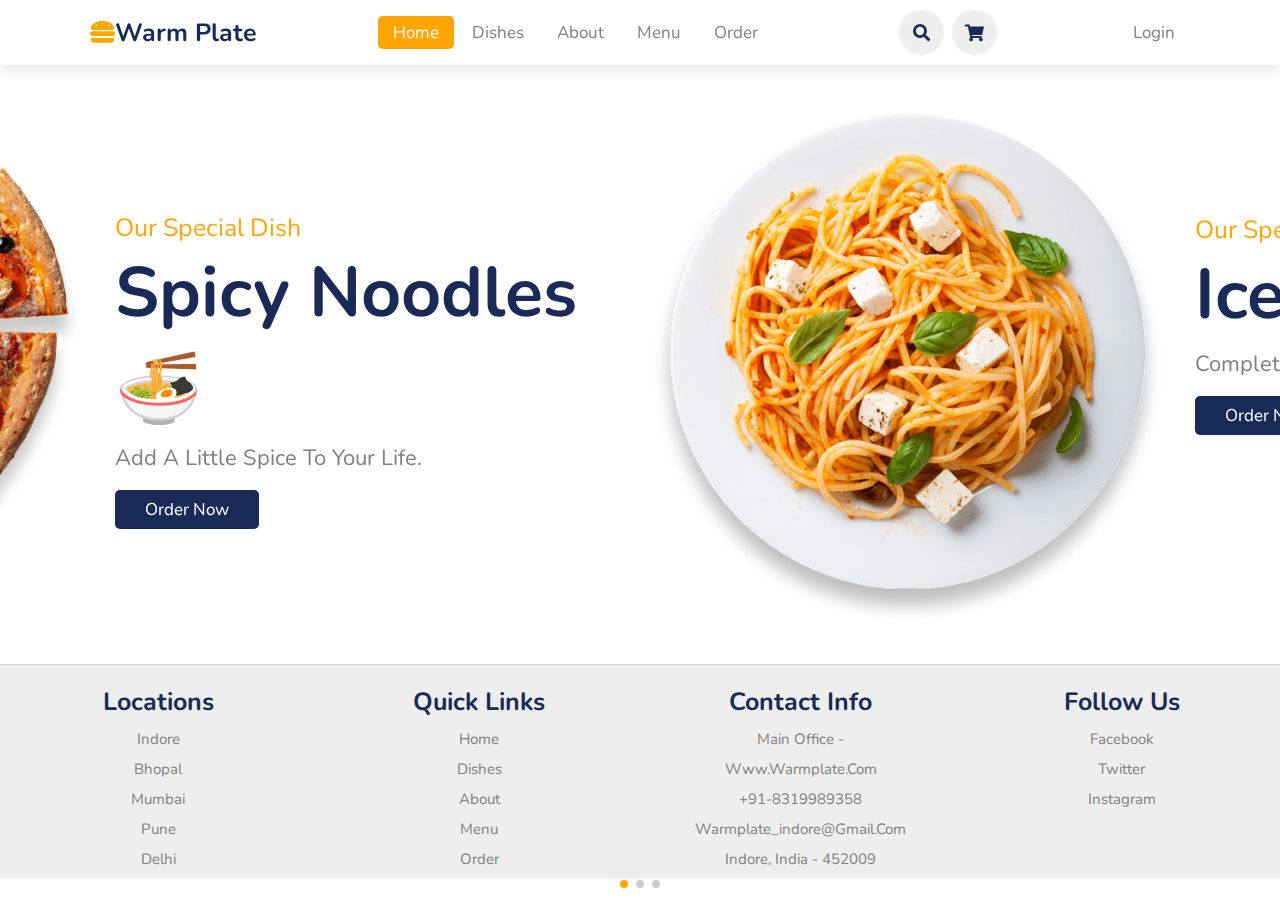
<file: index.html>
<!DOCTYPE html>
<html lang="en">
<head>
    <meta charset="UTF-8">
    <meta http-equiv="X-UA-Compatible" content="IE=edge">
    <meta name="viewport" content="width=device-width, initial-scale=1.0">
    <title>Warm Plate</title>

    <link rel="stylesheet" href="https://unpkg.com/swiper/swiper-bundle.min.css" />
    <link rel="stylesheet" href="https://cdnjs.cloudflare.com/ajax/libs/font-awesome/5.15.3/css/all.min.css">
    <link rel="stylesheet" href="Css/style.css">

</head>
<body>

<header>

    <a href="index.html" class="logo"><i class="fas fa-hamburger"></i>Warm Plate</a>

    <nav class="navbar">
        <a class="active" href="index.html">home</a>
        <a href="dishesh.html">dishes</a>
        <a href="about.html">about</a>
        <a href="menu.html">menu</a>
        <a href="order.html">order</a>
    </nav>

    <div class="icons">
        <i class="fas fa-bars" id="menu-bars"></i> 
        <i class="fas fa-search" id="search-icon" onclick="search()"></i>
        <a href="order.html" class="fas fa-shopping-cart"></a>
    </div>
    <nav class="navbar">
        <a href="login.html">Login</a>
    </nav>
    

</header>

<form id="search-form">
    <input type="search" placeholder="search here..." name="" id="search-box">
    <!-- <label for="search-box" class="fas fa-search"></label> -->
    <a href="menu.html" class="btn">Search</a>
    <i class="fas fa-times" id="close"></i>
</form>


<section class="home" id="home">

    <div class="swiper-container home-slider">

        <div class="swiper-wrapper wrapper">

            <div class="swiper-slide slide">
                <div class="content">
                    <span>our special dish</span>
                    <h3>spicy noodles 🍜</h3>
                    <p>Add a little spice to your life.</p>
                    <a href="menu.html" class="btn">order now</a>
                </div>
                <div class="image">
                    <img src="images/home-img-1.png" alt="">
                </div>
            </div>

            <div class="swiper-slide slide">
                <div class="content">
                    <span>our special dish</span>
                    <h3> Ice cream 🧁</h3>
                    <p>Complete your meal with a royal sweet treat</p>
                    <a href="menu.html" class="btn">order now</a>
                </div>
                <div class="image">
                    <img src="images/home-img-2.PNG" alt="">
                </div>
            </div>

            <div class="swiper-slide slide">
                <div class="content">
                    <span>our special dish</span>
                    <h3>hot pizza 🍕</h3>
                    <p>Here to make you happy </p>
                    <a href="menu.html" class="btn">order now</a>
                </div>
                <div class="image">
                    <img src="images/home-img-3.png" alt="">
                </div>
            </div>

        </div>

        <div class="swiper-pagination"></div>

    </div>

</section>

<section class="footer">

    <div class="box-container">

        <div class="box">
            <h3>locations</h3>
            <a href="#">Indore</a>
            <a href="#">Bhopal</a>
            <a href="#">Mumbai</a>
            <a href="#">Pune</a>
            <a href="#">Delhi</a>
        </div>

        <div class="box">
            <h3>quick links</h3>
            <a href="index.html">home</a>
            <a href="dishesh.html">dishes</a>
            <a href="about.html">about</a>
            <a href="menu.html">menu</a>
            <a href="order.html">order</a>
        </div>

        <div class="box">
            <h3>contact info</h3>
            <a href="#">Main Office -</a>
            <a href="#">www.warmplate.com</a>
            <a href="#">+91-8319989358</a>
            <a href="#">warmplate_indore@gmail.com</a>
            <a href="#">Indore, india - 452009</a>
        </div>

        <div class="box">
            <h3>follow us</h3>
            <a href="#">facebook</a>
            <a href="#">twitter</a>
            <a href="#">instagram</a>
        </div>

    </div>

</section>

<script src="https://unpkg.com/swiper/swiper-bundle.min.js"></script>
<script src="JavaScript/script.js"></script>

</body>
</html>
</file>
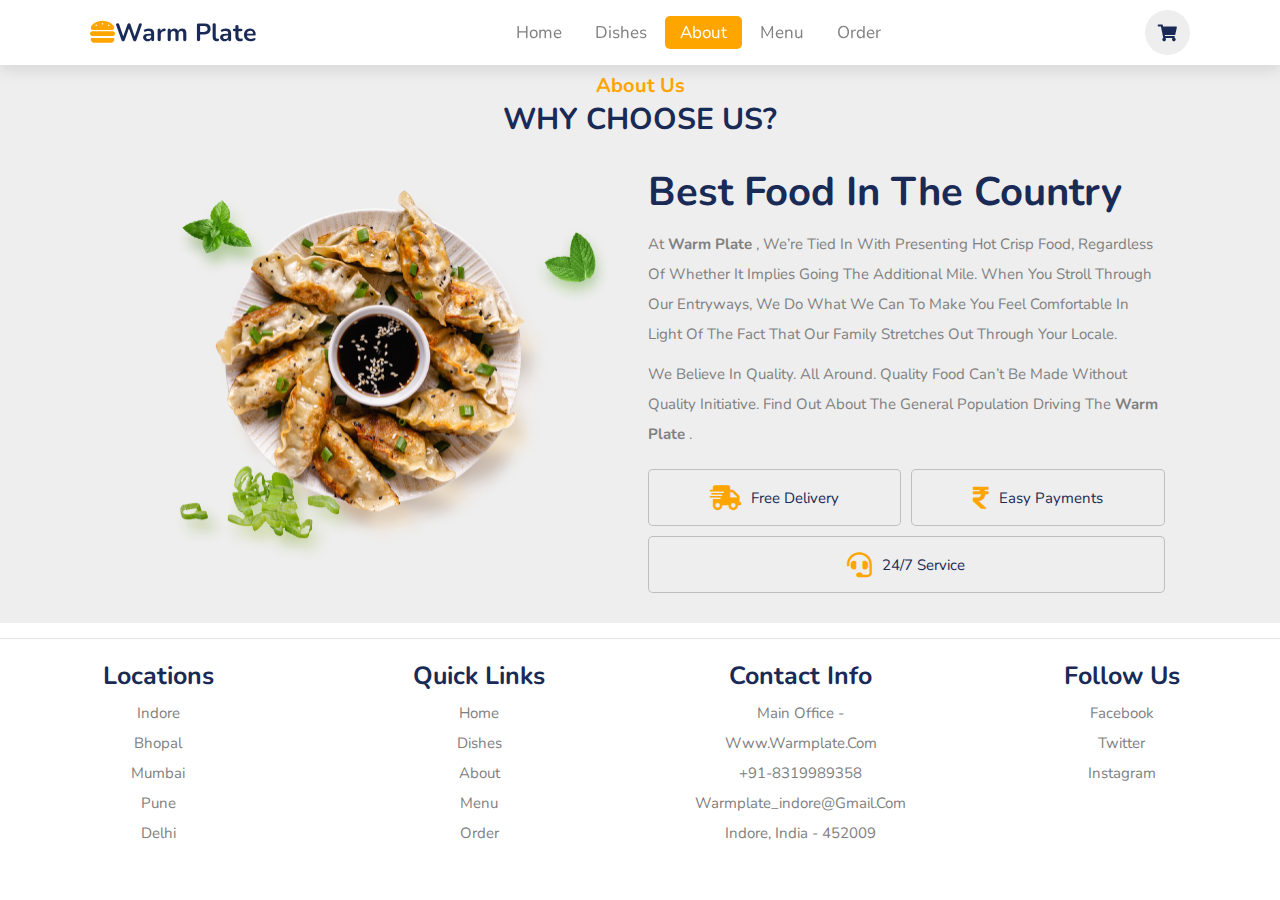
<file: about.html>
<!DOCTYPE html>
<html lang="en">
<head>
    <meta charset="UTF-8">
    <meta http-equiv="X-UA-Compatible" content="IE=edge">
    <meta name="viewport" content="width=device-width, initial-scale=1.0">
    <title>Warm Plate-About</title>

    <link rel="stylesheet" href="https://unpkg.com/swiper/swiper-bundle.min.css" />
    <link rel="stylesheet" href="https://cdnjs.cloudflare.com/ajax/libs/font-awesome/5.15.3/css/all.min.css">
    <link rel="stylesheet" href="Css/style.css">

</head>
<body>
    <header>

        <a href="index.html" class="logo"><i class="fas fa-hamburger"></i>Warm Plate</a>
    
        <nav class="navbar">
            <a href="index.html">home</a>
            <a href="dishesh.html">dishes</a>
            <a class="active" href="about.html">about</a>
            <a href="menu.html">menu</a>
            <a href="order.html">order</a>
        </nav>
    
        <div class="icons">
            <a href="order.html" class="fas fa-shopping-cart"></a>
        </div>
    
    </header>

    <section class="about" id="about">
        <br><br><br>
        <h3 class="sub-heading"> about us </h3>
        <h1 class="heading"> why choose us? </h1>
    
        <div class="row">
    
            <div class="image">
                <img src="images/about-img.png" alt="">
            </div>
    
            <div class="content">
                <h3>best food in the country</h3>
                <p>At <b>Warm Plate</b> , we’re tied in with presenting hot crisp food, regardless of whether it implies going the additional mile. When you stroll through our entryways, we do what we can to make you feel comfortable in light of the fact that our family stretches out through your locale.</p>
                <p>We Believe in Quality. All around. Quality food can’t be made without quality initiative. Find out about the general population driving The <b>Warm Plate</b> .</p>
                <div class="icons-container">
                    <div class="icons">
                        <i class="fas fa-shipping-fast"></i>
                        <span>free delivery</span>
                    </div>
                    <div class="icons">
                        <i class="fas fa-rupee-sign"></i>
                        <span>easy payments</span>
                    </div>
                    <div class="icons">
                        <i class="fas fa-headset"></i>
                        <span>24/7 service</span>
                    </div>
                </div>
            </div>
    
        </div>
    
    </section>

    <section class="footer">

        <div class="box-container">
    
            <div class="box">
                <h3>locations</h3>
                <a href="#">Indore</a>
                <a href="#">Bhopal</a>
                <a href="#">Mumbai</a>
                <a href="#">Pune</a>
                <a href="#">Delhi</a>
            </div>
    
            <div class="box">
                <h3>quick links</h3>
                <a href="index.html">home</a>
                <a href="dishesh.html">dishes</a>
                <a href="about.html">about</a>
                <a href="menu.html">menu</a>
                <a href="order.html">order</a>
            </div>
    
            <div class="box">
                <h3>contact info</h3>
                <a href="#">Main Office -</a>
                <a href="#">www.warmplate.com</a>
                <a href="#">+91-8319989358</a>
                <a href="#">warmplate_indore@gmail.com</a>
                <a href="#">Indore, india - 452009</a>
            </div>
    
            <div class="box">
                <h3>follow us</h3>
                <a href="#">facebook</a>
                <a href="#">twitter</a>
                <a href="#">instagram</a>
            </div>
    
        </div>
    
    </section>
    <script src="https://unpkg.com/swiper/swiper-bundle.min.js"></script>
    <script src="JavaScript/script.js"></script>
</body>
</html>
</file>
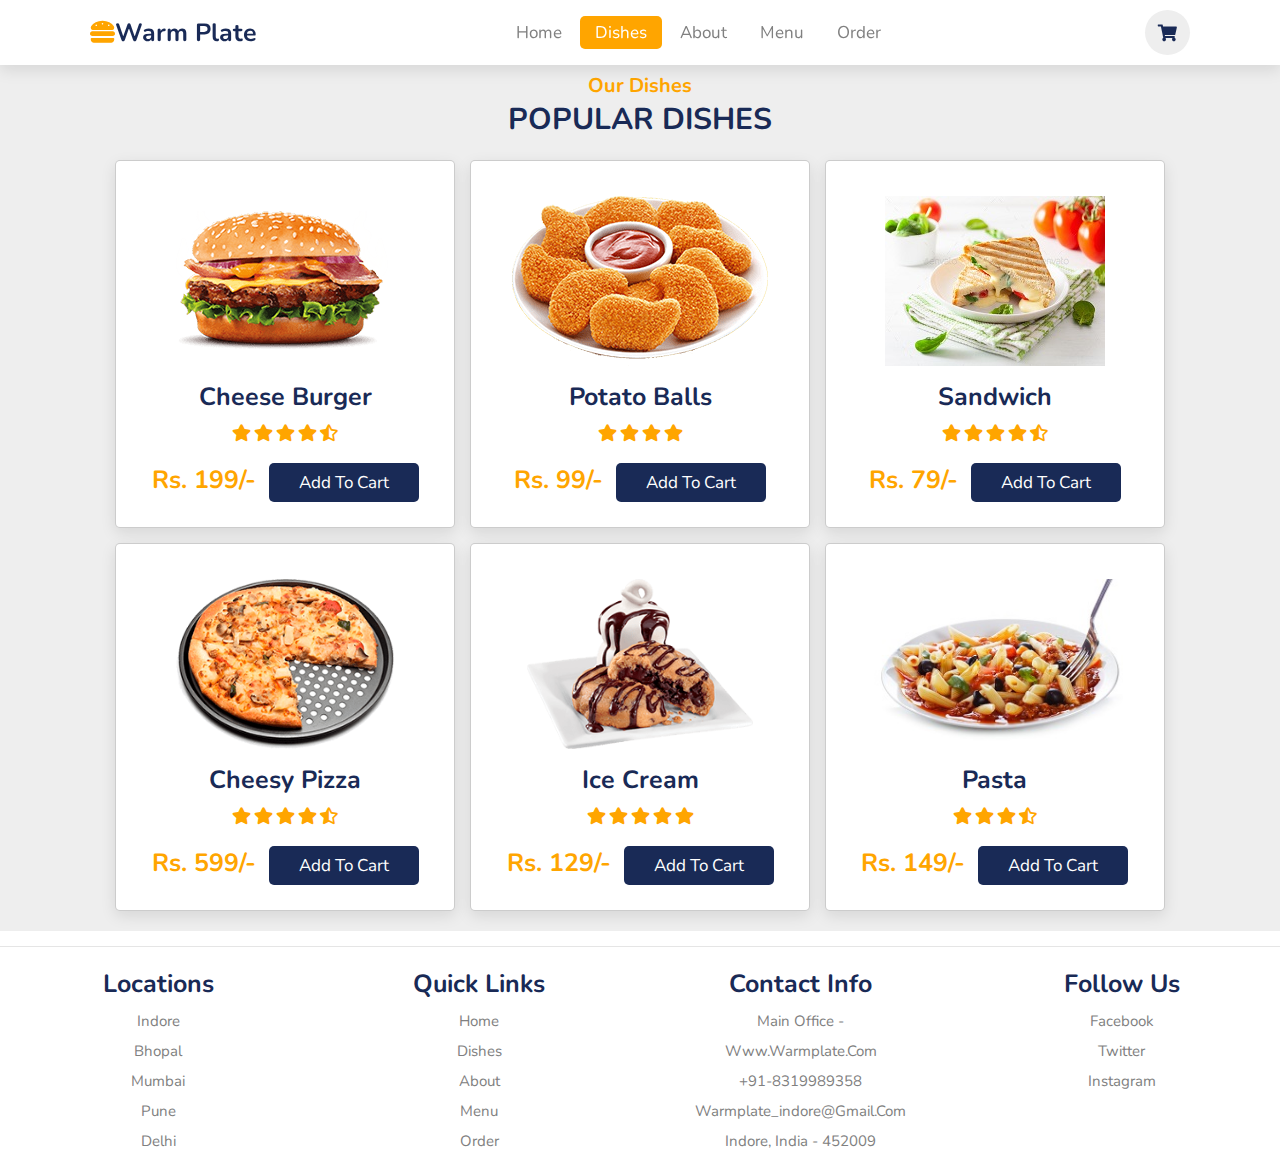
<file: dishesh.html>
<!DOCTYPE html>
<html lang="en">
<head>
    <meta charset="UTF-8">
    <meta http-equiv="X-UA-Compatible" content="IE=edge">
    <meta name="viewport" content="width=device-width, initial-scale=1.0">
    <title>Warm Plate-Dishes</title>

    <link rel="stylesheet" href="https://unpkg.com/swiper/swiper-bundle.min.css" />
    <link rel="stylesheet" href="https://cdnjs.cloudflare.com/ajax/libs/font-awesome/5.15.3/css/all.min.css">
    <link rel="stylesheet" href="Css/style.css">

</head>
<body>
    <header>

        <a href="index.html" class="logo"><i class="fas fa-hamburger"></i>Warm Plate</a>
    
        <nav class="navbar">
            <a href="index.html">home</a>
            <a class="active" href="dishesh.html">dishes</a>
            <a href="about.html">about</a>
            <a href="menu.html">menu</a>
            <a href="order.html">order</a>
        </nav>
    
        <div class="icons">
            <a href="order.html" class="fas fa-shopping-cart"></a>
        </div>
    
    </header>

    <section class="dishes" id="dishes">
        <br><br><br>
        <h3 class="sub-heading"> our dishes </h3>
        <h1 class="heading"> popular dishes </h1>
    
        <div class="box-container">
    
            <div class="box">
                <img src="images/dish-1.png" alt="">
                <h3>Cheese Burger</h3>
                <div class="stars">
                    <i class="fas fa-star"></i>
                    <i class="fas fa-star"></i>
                    <i class="fas fa-star"></i>
                    <i class="fas fa-star"></i>
                    <i class="fas fa-star-half-alt"></i>
                </div>
                <span>Rs. 199/-</span>
                <a href="order.html" class="btn">add to cart</a>
            </div>
    
            <div class="box">
                <img src="images/dish-2.png" alt="">
                <h3>Potato Balls</h3>
                <div class="stars">
                    <i class="fas fa-star"></i>
                    <i class="fas fa-star"></i>
                    <i class="fas fa-star"></i>
                    <i class="fas fa-star"></i>
                </div>
                <span>Rs. 99/-</span>
                <a href="order.html" class="btn">add to cart</a>
            </div>
    
            <div class="box">
                <img src="images/dish-3.jpg" alt="">
                <h3>Sandwich</h3>
                <div class="stars">
                    <i class="fas fa-star"></i>
                    <i class="fas fa-star"></i>
                    <i class="fas fa-star"></i>
                    <i class="fas fa-star"></i>
                    <i class="fas fa-star-half-alt"></i>
                </div>
                <span>Rs. 79/-</span>
                <a href="order.html" class="btn">add to cart</a>
            </div>
    
            <div class="box">
                <img src="images/dish-4.png" alt="">
                <h3>Cheesy Pizza</h3>
                <div class="stars">
                    <i class="fas fa-star"></i>
                    <i class="fas fa-star"></i>
                    <i class="fas fa-star"></i>
                    <i class="fas fa-star"></i>
                    <i class="fas fa-star-half-alt"></i>
                </div>
                <span>Rs. 599/-</span>
                <a href="order.html" class="btn">add to cart</a>
            </div>
    
            <div class="box">
                <img src="images/dish-5.png" alt="">
                <h3>Ice cream</h3>
                <div class="stars">
                    <i class="fas fa-star"></i>
                    <i class="fas fa-star"></i>
                    <i class="fas fa-star"></i>
                    <i class="fas fa-star"></i>
                    <i class="fas fa-star"></i>
                </div>
                <span>Rs. 129/-</span>
                <a href="order.html" class="btn">add to cart</a>
            </div>
    
            <div class="box">
                <img src="images/dish-6.jpg" alt="">
                <h3>Pasta</h3>
                <div class="stars">
                    <i class="fas fa-star"></i>
                    <i class="fas fa-star"></i>
                    <i class="fas fa-star"></i>
                    <i class="fas fa-star-half-alt"></i>
                </div>
                <span>Rs. 149/-</span>
                <a href="order.html" class="btn">add to cart</a>
            </div>
    
        </div>
    
    </section>

    <section class="footer">

        <div class="box-container">
    
            <div class="box">
                <h3>locations</h3>
                <a href="#">Indore</a>
                <a href="#">Bhopal</a>
                <a href="#">Mumbai</a>
                <a href="#">Pune</a>
                <a href="#">Delhi</a>
            </div>
    
            <div class="box">
                <h3>quick links</h3>
                <a href="index.html">home</a>
                <a href="dishesh.html">dishes</a>
                <a href="about.html">about</a>
                <a href="menu.html">menu</a>
                <a href="order.html">order</a>
            </div>
    
            <div class="box">
                <h3>contact info</h3>
                <a href="#">Main Office -</a>
                <a href="#">www.warmplate.com</a>
                <a href="#">+91-8319989358</a>
                <a href="#">warmplate_indore@gmail.com</a>
                <a href="#">Indore, india - 452009</a>
            </div>
    
            <div class="box">
                <h3>follow us</h3>
                <a href="#">facebook</a>
                <a href="#">twitter</a>
                <a href="#">instagram</a>
            </div>
    
        </div>
    
    </section>

    <script src="https://unpkg.com/swiper/swiper-bundle.min.js"></script>
    <script src="JavaScript/script.js"></script>

</body>
</html>
</file>
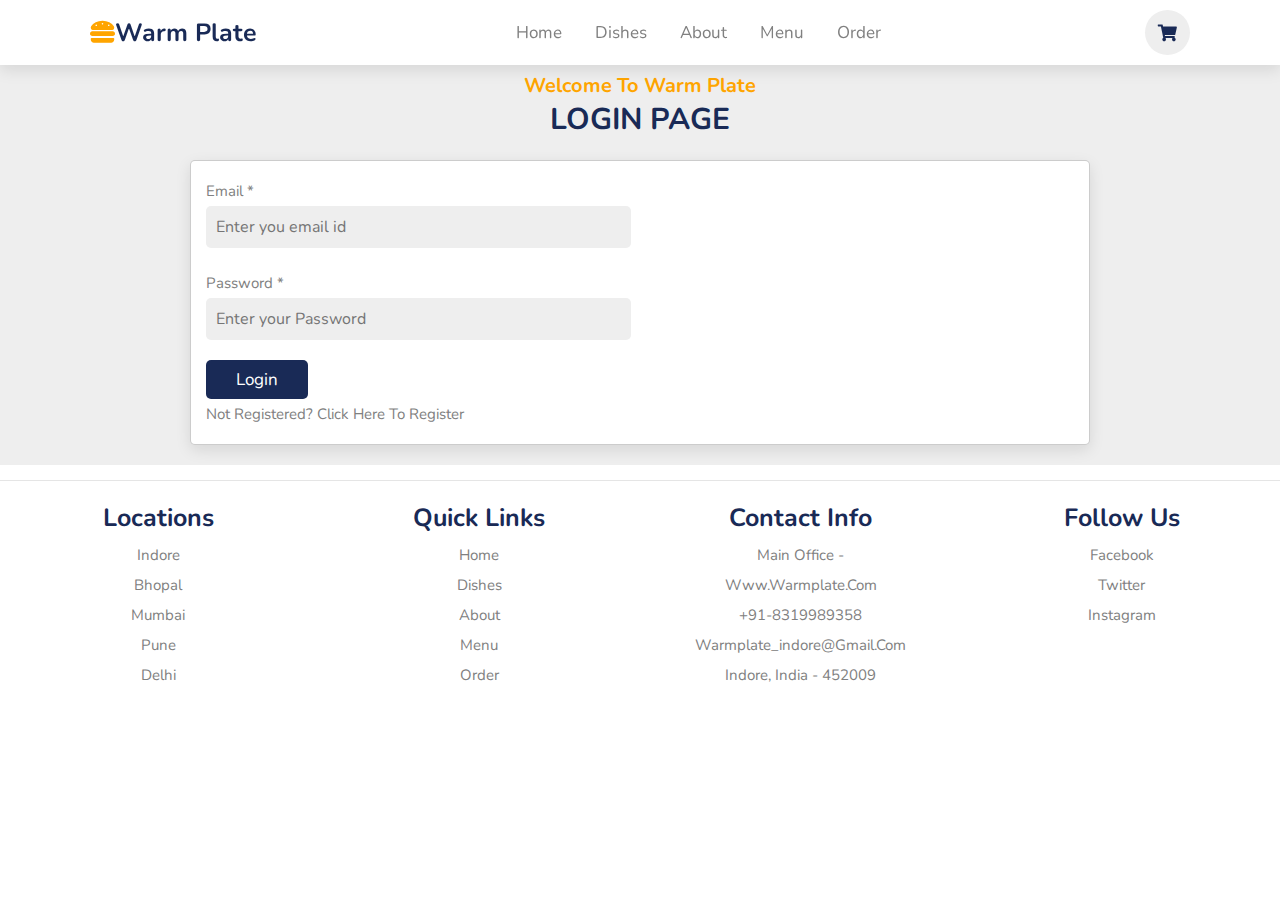
<file: login.html>
<!DOCTYPE html>
<html lang="en">
<head>
    <meta charset="UTF-8">
    <meta http-equiv="X-UA-Compatible" content="IE=edge">
    <meta name="viewport" content="width=device-width, initial-scale=1.0">
    <title>Warm Plate-Login</title>

    <link rel="stylesheet" href="https://unpkg.com/swiper/swiper-bundle.min.css" />
    <link rel="stylesheet" href="https://cdnjs.cloudflare.com/ajax/libs/font-awesome/5.15.3/css/all.min.css">
    <link rel="stylesheet" href="Css/style.css">
</head>
<body>
    <header>

        <a href="index.html" class="logo"><i class="fas fa-hamburger"></i>Warm Plate</a>
    
        <nav class="navbar">
            <a href="index.html">home</a>
            <a href="dishesh.html">dishes</a>
            <a href="about.html">about</a>
            <a href="menu.html">menu</a>
            <a href="order.html">order</a>
        </nav>
    
        <div class="icons">
            <a href="login.html" class="fas fa-shopping-cart" id="bucket" onclick="cart()"></a>
        </div>
    
    </header>

    <section class="order" id="order">
        <br><br><br>
        <h3 class="sub-heading"> Welcome to Warm Plate </h3>
        <h1 class="heading">Login Page</h1>
    
        <form action="index.html" method="POST" id="log">
    
            <div class="inputBox">
                <div class="input">
                    <span>Email *</span>
                    <input type="text" placeholder="Enter you email id" id="email" name="email">
                    <span id="error8"></span>
                </div>
                <div class="input">
                   

                </div>
            </div>
            <div class="inputBox">
                <div class="input">
                    <span>Password *</span>
                    <input type="password" placeholder="Enter your Password" id="pwd">
                    <span id="error9"></span>
                </div>
                <div class="input">
                   
                </div>
            </div>

            <input type="submit" value="Login" class="btn">

            <div class="inputBox">
            <div class="input">
                <span><a href="registration.html" style="color: gray;">Not Registered? Click here to Register</a></span>
            </div>
            </div>
    
        </form>
    
    </section>

    <section class="footer">

        <div class="box-container">
    
            <div class="box">
                <h3>locations</h3>
                <a href="#">Indore</a>
                <a href="#">Bhopal</a>
                <a href="#">Mumbai</a>
                <a href="#">Pune</a>
                <a href="#">Delhi</a>
            </div>
    
            <div class="box">
                <h3>quick links</h3>
                <a href="index.html">home</a>
                <a href="dishesh.html">dishes</a>
                <a href="about.html">about</a>
                <a href="menu.html">menu</a>
                <a href="order.html">order</a>
            </div>
    
            <div class="box">
                <h3>contact info</h3>
                <a href="#">Main Office -</a>
                <a href="#">www.warmplate.com</a>
                <a href="#">+91-8319989358</a>
                <a href="#">warmplate_indore@gmail.com</a>
                <a href="#">Indore, india - 452009</a>
            </div>
    
            <div class="box">
                <h3>follow us</h3>
                <a href="#">facebook</a>
                <a href="#">twitter</a>
                <a href="#">instagram</a>
            </div>
    
        </div>
    
    </section>
    <script src="JQuery/jquery-3.6.0.min.js"></script>
    <script src="https://unpkg.com/swiper/swiper-bundle.min.js"></script>
    <script src="JavaScript/script.js"></script>
    <script src="JQuery/script1.js"></script>
    
    </body>
    </html>
</file>
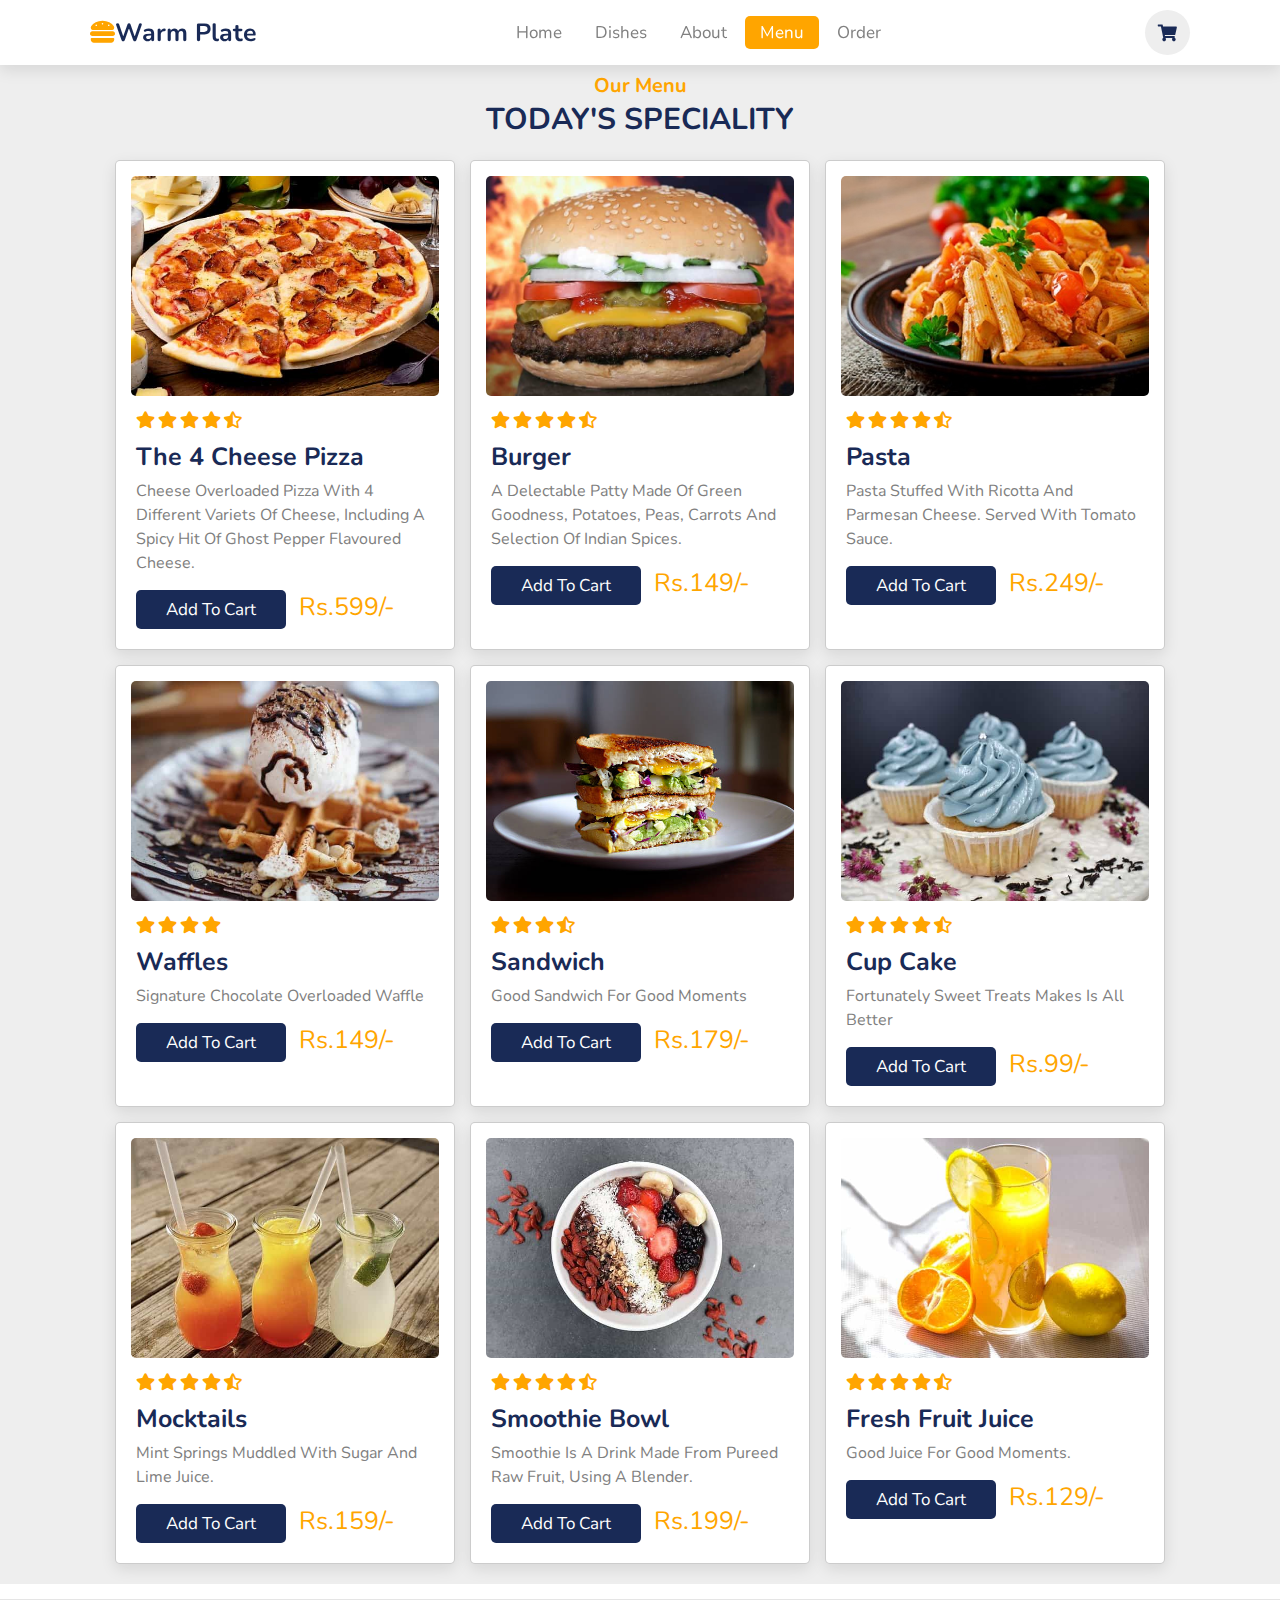
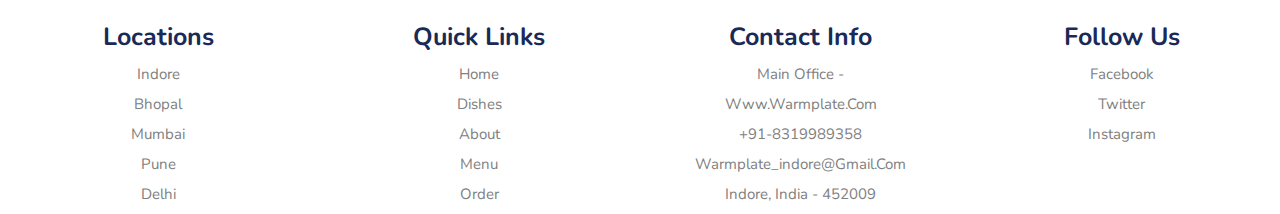
<file: menu.html>
<!DOCTYPE html>
<html lang="en">
<head>
    <meta charset="UTF-8">
    <meta http-equiv="X-UA-Compatible" content="IE=edge">
    <meta name="viewport" content="width=device-width, initial-scale=1.0">
    <title>Warm Plate-Menu</title>

    <link rel="stylesheet" href="https://unpkg.com/swiper/swiper-bundle.min.css" />
    <link rel="stylesheet" href="https://cdnjs.cloudflare.com/ajax/libs/font-awesome/5.15.3/css/all.min.css">
    <link rel="stylesheet" href="Css/style.css">
</head>
<body>
    <header>

        <a href="index.html" class="logo"><i class="fas fa-hamburger"></i>Warm Plate</a>
    
        <nav class="navbar">
            <a href="index.html">home</a>
            <a href="dishesh.html">dishes</a>
            <a href="about.html">about</a>
            <a class="active"  href="menu.html">menu</a>
            <a href="order.html">order</a>
        </nav>
    
        <div class="icons">
            <a href="order.html" class="fas fa-shopping-cart"></a>
        </div>
    
    </header>

    <section class="menu" id="menu">
        <br><br><br>
        <h3 class="sub-heading"> our menu </h3>
        <h1 class="heading"> today's speciality </h1>
    
        <div class="box-container">
    
            <div class="box">
                <div class="image">
                    <img src="images/menu-1.jpg" alt="">
                </div>
                <div class="content">
                    <div class="stars">
                        <i class="fas fa-star"></i>
                        <i class="fas fa-star"></i>
                        <i class="fas fa-star"></i>
                        <i class="fas fa-star"></i>
                        <i class="fas fa-star-half-alt"></i>
                    </div>
                    <h3>The 4 Cheese Pizza</h3>
                    <p>Cheese Overloaded pizza with 4 different variets of cheese, including a spicy hit of Ghost Pepper flavoured Cheese.</p>
                    <a href="order.html" class="btn">add to cart</a>
                    <span class="price">Rs.599/-</span>
                </div>
            </div>
    
            <div class="box">
                <div class="image">
                    <img src="images/menu-2.jpg" alt="">
                </div>
                <div class="content">
                    <div class="stars">
                        <i class="fas fa-star"></i>
                        <i class="fas fa-star"></i>
                        <i class="fas fa-star"></i>
                        <i class="fas fa-star"></i>
                        <i class="fas fa-star-half-alt"></i>
                    </div>
                    <h3>Burger</h3>
                    <p>A delectable patty made of green goodness, potatoes, peas, carrots and selection of indian spices.</p>
                    <a href="order.html" class="btn">add to cart</a>
                    <span class="price">Rs.149/- </span>
                </div>
            </div>
    
            <div class="box">
                <div class="image">
                    <img src="images/menu-3.jpg" alt="">
                </div>
                <div class="content">
                    <div class="stars">
                        <i class="fas fa-star"></i>
                        <i class="fas fa-star"></i>
                        <i class="fas fa-star"></i>
                        <i class="fas fa-star"></i>
                        <i class="fas fa-star-half-alt"></i>
                    </div>
                    <h3>Pasta</h3>
                    <p>Pasta stuffed with ricotta and parmesan cheese. served with tomato sauce.</p>
                    <a href="order.html" class="btn">add to cart</a>
                    <span class="price">Rs.249/-</span>
                </div>
            </div>
    
            <div class="box">
                <div class="image">
                    <img src="images/menu-4.jpg" alt="">
                </div>
                <div class="content">
                    <div class="stars">
                        <i class="fas fa-star"></i>
                        <i class="fas fa-star"></i>
                        <i class="fas fa-star"></i>
                        <i class="fas fa-star"></i>
                    </div>
                    <h3>Waffles</h3>
                    <p>Signature chocolate overloaded waffle</p>
                    <a href="order.html" class="btn">add to cart</a>
                    <span class="price">Rs.149/-</span>
                </div>
            </div>
    
            <div class="box">
                <div class="image">
                    <img src="images/menu-5.jpg" alt="">
                </div>
                <div class="content">
                    <div class="stars">
                        <i class="fas fa-star"></i>
                        <i class="fas fa-star"></i>
                        <i class="fas fa-star"></i>
                        <i class="fas fa-star-half-alt"></i>
                    </div>
                    <h3>Sandwich</h3>
                    <p>Good sandwich for good moments</p>
                    <a href="order.html" class="btn">add to cart</a>
                    <span class="price">Rs.179/-</span>
                </div>
            </div>
    
            <div class="box">
                <div class="image">
                    <img src="images/menu-6.jpg" alt="">
                </div>
                <div class="content">
                    <div class="stars">
                        <i class="fas fa-star"></i>
                        <i class="fas fa-star"></i>
                        <i class="fas fa-star"></i>
                        <i class="fas fa-star"></i>
                        <i class="fas fa-star-half-alt"></i>
                    </div>
                    <h3>Cup Cake</h3>
                    <p>Fortunately sweet treats makes is all better</p>
                    <a href="order.html" class="btn">add to cart</a>
                    <span class="price">Rs.99/-</span>
                </div>
            </div>
    
            <div class="box">
                <div class="image">
                    <img src="images/menu-7.jpg" alt="">
                </div>
                <div class="content">
                    <div class="stars">
                        <i class="fas fa-star"></i>
                        <i class="fas fa-star"></i>
                        <i class="fas fa-star"></i>
                        <i class="fas fa-star"></i>
                        <i class="fas fa-star-half-alt"></i>
                    </div>
                    <h3>Mocktails</h3>
                    <p>Mint springs muddled with sugar and lime juice.</p>
                    <a href="order.html" class="btn">add to cart</a>
                    <span class="price">Rs.159/-</span>
                </div>
            </div>
    
            <div class="box">
                <div class="image">
                    <img src="images/menu-8.jpg" alt="">
                </div>
                <div class="content">
                    <div class="stars">
                        <i class="fas fa-star"></i>
                        <i class="fas fa-star"></i>
                        <i class="fas fa-star"></i>
                        <i class="fas fa-star"></i>
                        <i class="fas fa-star-half-alt"></i>
                    </div>
                    <h3>Smoothie bowl</h3>
                    <p>Smoothie is a drink made from pureed raw fruit, using a blender.</p>
                    <a href="order.html" class="btn">add to cart</a>
                    <span class="price">Rs.199/-</span>
                </div>
            </div>
    
            <div class="box">
                <div class="image">
                    <img src="images/menu-9.jpg" alt="">
                </div>
                <div class="content">
                    <div class="stars">
                        <i class="fas fa-star"></i>
                        <i class="fas fa-star"></i>
                        <i class="fas fa-star"></i>
                        <i class="fas fa-star"></i>
                        <i class="fas fa-star-half-alt"></i>
                    </div>
                    <h3>Fresh fruit juice</h3>
                    <p>Good juice for good moments.</p>
                    <a href="order.html" class="btn">add to cart</a>
                    <span class="price">Rs.129/-</span>
                </div>
            </div>
    
        </div>
    
    </section>

    <section class="footer">

        <div class="box-container">
    
            <div class="box">
                <h3>locations</h3>
                <a href="#">Indore</a>
                <a href="#">Bhopal</a>
                <a href="#">Mumbai</a>
                <a href="#">Pune</a>
                <a href="#">Delhi</a>
            </div>
    
            <div class="box">
                <h3>quick links</h3>
                <a href="index.html">home</a>
                <a href="dishesh.html">dishes</a>
                <a href="about.html">about</a>
                <a href="menu.html">menu</a>
                <a href="order.html">order</a>
            </div>
    
            <div class="box">
                <h3>contact info</h3>
                <a href="#">Main Office -</a>
                <a href="#">www.warmplate.com</a>
                <a href="#">+91-8319989358</a>
                <a href="#">warmplate_indore@gmail.com</a>
                <a href="#">Indore, india - 452009</a>
            </div>
    
            <div class="box">
                <h3>follow us</h3>
                <a href="#">facebook</a>
                <a href="#">twitter</a>
                <a href="#">instagram</a>
            </div>
    
        </div>
    
    </section>

    <script src="https://unpkg.com/swiper/swiper-bundle.min.js"></script>
    <script src="JavaScript/script.js"></script>
</body>
</html>
</file>
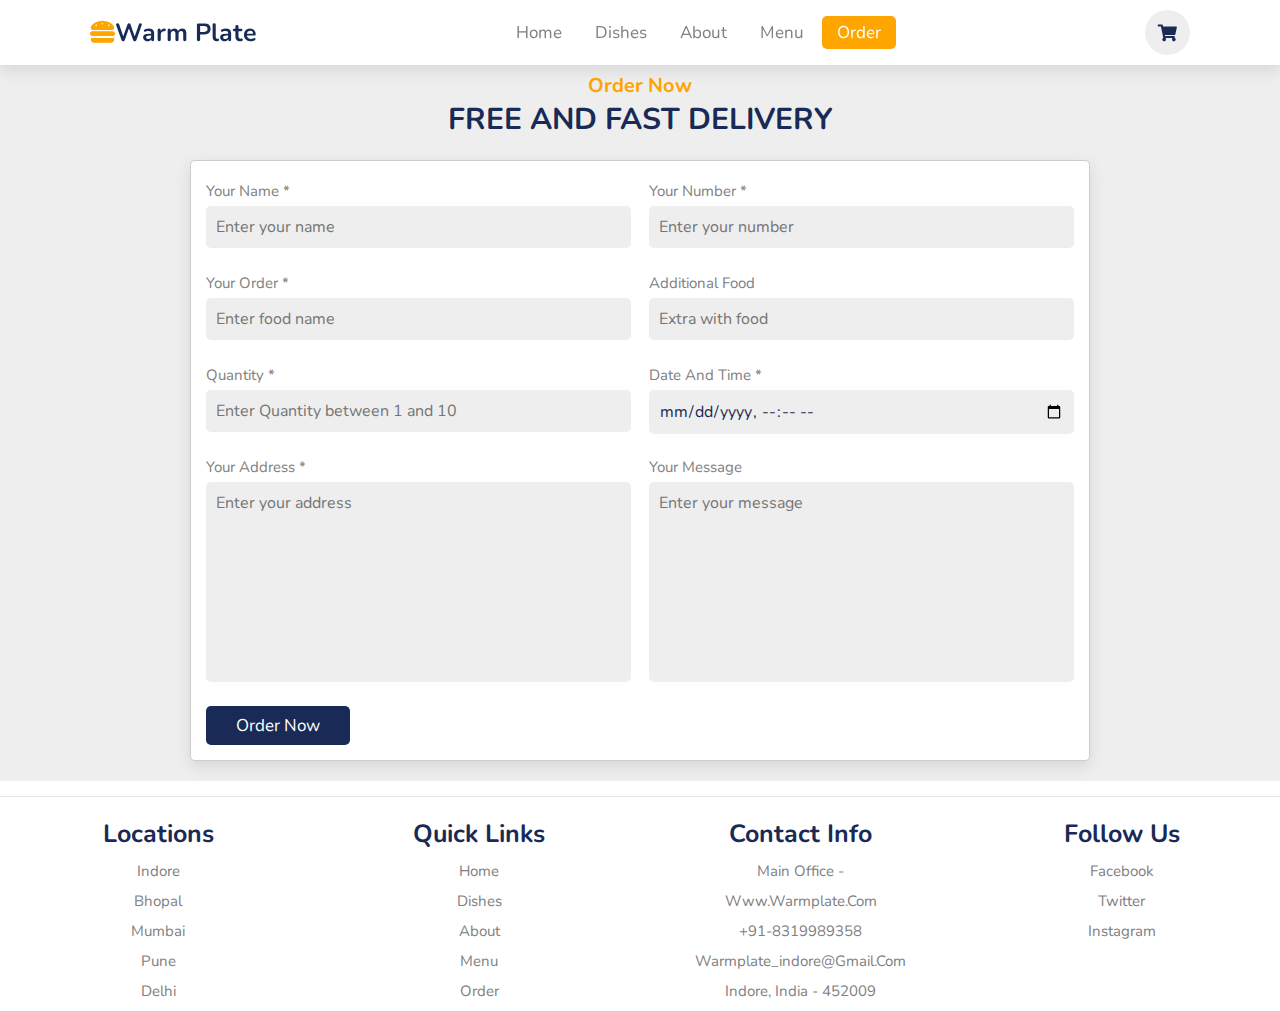
<file: order.html>
<!DOCTYPE html>
<html lang="en">
<head>
    <meta charset="UTF-8">
    <meta http-equiv="X-UA-Compatible" content="IE=edge">
    <meta name="viewport" content="width=device-width, initial-scale=1.0">
    <title>Warm Plate-Order</title>

    <link rel="stylesheet" href="https://unpkg.com/swiper/swiper-bundle.min.css" />
    <link rel="stylesheet" href="https://cdnjs.cloudflare.com/ajax/libs/font-awesome/5.15.3/css/all.min.css">
    <link rel="stylesheet" href="Css/style.css">
</head>
<body>
    <header>

        <a href="index.html" class="logo"><i class="fas fa-hamburger"></i>Warm Plate</a>
    
        <nav class="navbar">
            <a href="index.html">home</a>
            <a href="dishesh.html">dishes</a>
            <a href="about.html">about</a>
            <a href="menu.html">menu</a>
            <a class="active" href="order.html">order</a>
        </nav>
    
        <div class="icons">
            <a href="order.html" class="fas fa-shopping-cart"></a>
        </div>
    
    </header>

    <section class="order" id="order">
        <br><br><br>
        <h3 class="sub-heading"> order now </h3>
        <h1 class="heading"> free and fast delivery</h1>
    
        <form action="Success.html" method="POST" onsubmit="return validateForm()">
    
            <div class="inputBox">
                <div class="input">
                    <span>your Name *</span>
                    <input type="text" placeholder="Enter your name" id="fname" name="name" onblur="validate1()">
                    <span id="error1"></span>
                </div>
                <div class="input">
                    <span>your Number *</span>
                    <input type="number" placeholder="Enter your number" id="num" name="num" onblur="validate2()" >
                    <span id="error2"></span>
                </div>
            </div>
            <div class="inputBox">
                <div class="input">
                    <span>your order *</span>
                    <input type="text" placeholder="Enter food name" id="odr" name="odr" onblur="validate3()">
                    <span id="error3"></span>
                </div>
                <div class="input">
                    <span>additional food</span>
                    <input type="text" placeholder="Extra with food" id="addfood">
                </div>
            </div>
            <div class="inputBox">
                <div class="input">
                    <span>Quantity *</span>
                    <input type="number" placeholder="Enter Quantity between 1 and 10" id="qty" onblur="validate5()">
                    <span id="error5"></span>
                </div>
                <div class="input">
                    <span>date and time *</span>
                    <input type="datetime-local" id="date">
                </div>
            </div>
            <div class="inputBox">
                <div class="input">
                    <span>your address *</span>
                    <textarea name="" placeholder="Enter your address" id="addr" cols="30" rows="10" onblur="validate6()"></textarea>
                    <span id="error6"></span>
                </div>
                <div class="input">
                    <span>your message</span>
                    <textarea name="" placeholder="Enter your message" id="msg" cols="30" rows="10"></textarea>
                </div>
            </div>
    
            <input type="submit" value="order now" class="btn">
    
        </form>
    
    </section>

    <section class="footer">

        <div class="box-container">
    
            <div class="box">
                <h3>locations</h3>
                <a href="#">Indore</a>
                <a href="#">Bhopal</a>
                <a href="#">Mumbai</a>
                <a href="#">Pune</a>
                <a href="#">Delhi</a>
            </div>
    
            <div class="box">
                <h3>quick links</h3>
                <a href="index.html">home</a>
                <a href="dishesh.html">dishes</a>
                <a href="about.html">about</a>
                <a href="menu.html">menu</a>
                <a href="order.html">order</a>
            </div>
    
            <div class="box">
                <h3>contact info</h3>
                <a href="#">Main Office -</a>
                <a href="#">www.warmplate.com</a>
                <a href="#">+91-8319989358</a>
                <a href="#">warmplate_indore@gmail.com</a>
                <a href="#">Indore, india - 452009</a>
            </div>
    
            <div class="box">
                <h3>follow us</h3>
                <a href="#">facebook</a>
                <a href="#">twitter</a>
                <a href="#">instagram</a>
            </div>
    
        </div>
    
    </section>
    <script src="https://unpkg.com/swiper/swiper-bundle.min.js"></script>
    <script src="JavaScript/script.js"></script>
    
    </body>
    </html>
</file>
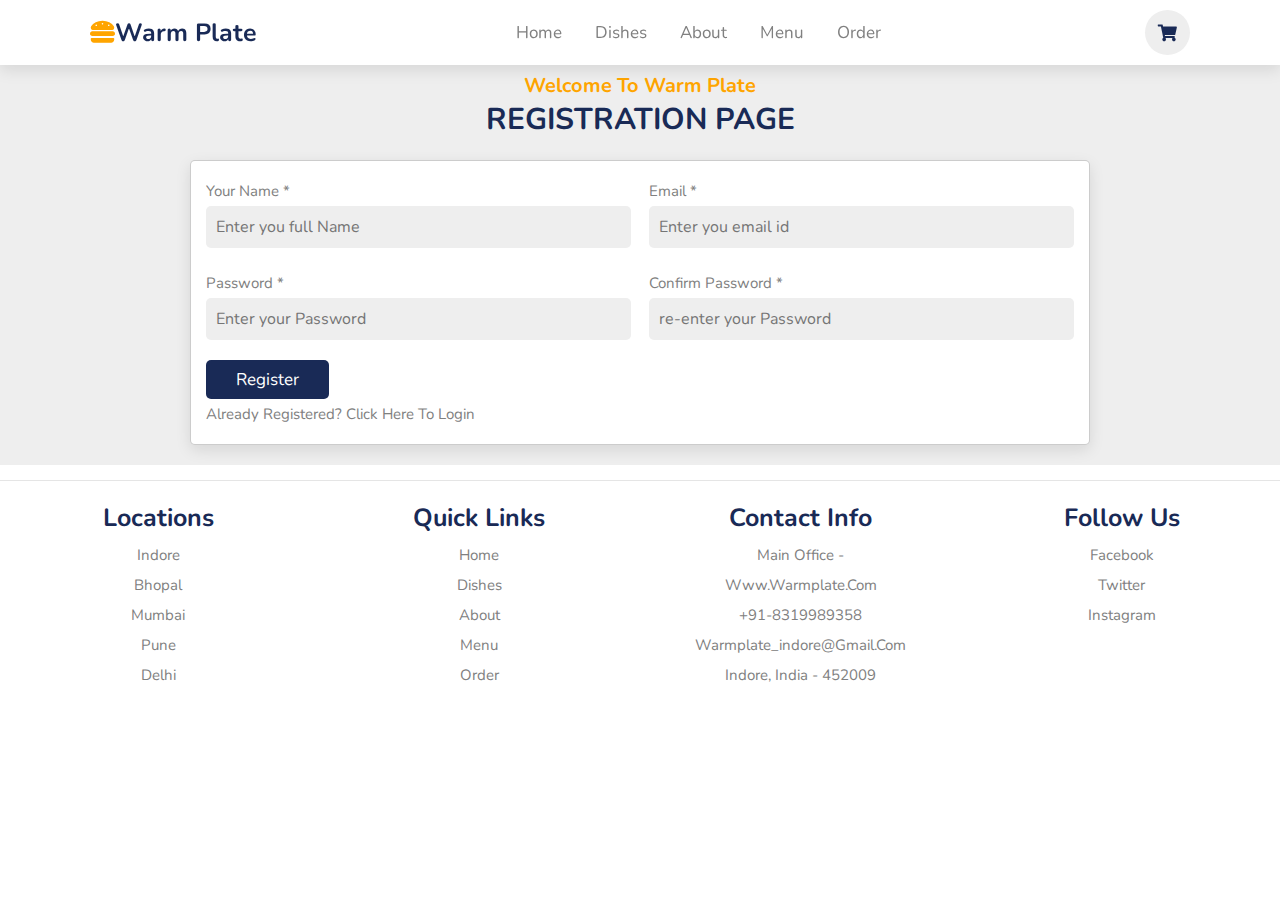
<file: registration.html>
<!DOCTYPE html>
<html lang="en">
<head>
    <meta charset="UTF-8">
    <meta http-equiv="X-UA-Compatible" content="IE=edge">
    <meta name="viewport" content="width=device-width, initial-scale=1.0">
    <title>Warm Plate-Registration</title>

    <link rel="stylesheet" href="https://unpkg.com/swiper/swiper-bundle.min.css" />
    <link rel="stylesheet" href="https://cdnjs.cloudflare.com/ajax/libs/font-awesome/5.15.3/css/all.min.css">
    <link rel="stylesheet" href="Css/style.css">
</head>
<body>
    <header>

        <a href="index.html" class="logo"><i class="fas fa-hamburger"></i>Warm Plate</a>
    
        <nav class="navbar">
            <a href="index.html">home</a>
            <a href="dishesh.html">dishes</a>
            <a href="about.html">about</a>
            <a href="menu.html">menu</a>
            <a href="order.html">order</a>
        </nav>
    
        <div class="icons">
            <a href="login.html" class="fas fa-shopping-cart" id="bucket" onclick="cart()"></a>
        </div>
    
    </header>

    <section class="order" id="order">
        <br><br><br>
        <h3 class="sub-heading"> Welcome to Warm Plate </h3>
        <h1 class="heading">Registration Page</h1>
    
        <form action="login.html" method="POST" id="log1">
    
            <div class="inputBox">
                <div class="input">
                    <span>Your Name *</span>
                    <input type="text" placeholder="Enter you full Name" id="name" name="name">
                    <span id="error10"></span>

                </div>
                <div class="input">
                    <span>Email *</span>
                    <input type="text" placeholder="Enter you email id" id="email" name="email">
                    <span id="error8"></span>
                </div>
                
            </div>
            <div class="inputBox">
                <div class="input">
                    <span>Password *</span>
                    <input type="password" placeholder="Enter your Password" id="pwd">
                    <span id="error9"></span>
                </div>
                <div class="input">
                    <span>Confirm Password *</span>
                    <input type="password" placeholder="re-enter your Password" id="cpwd">
                    <span id="error11"></span>
                </div>
            </div>

            <input type="submit" value="Register" class="btn">

            <div class="inputBox">
            <div class="input">
                <span><a href="login.html" style="color: gray;">Already registered? Click here to Login</a></span>
            </div>
            </div>
    
        </form>
    
    </section>

    <section class="footer">

        <div class="box-container">
    
            <div class="box">
                <h3>locations</h3>
                <a href="#">Indore</a>
                <a href="#">Bhopal</a>
                <a href="#">Mumbai</a>
                <a href="#">Pune</a>
                <a href="#">Delhi</a>
            </div>
    
            <div class="box">
                <h3>quick links</h3>
                <a href="index.html">home</a>
                <a href="dishesh.html">dishes</a>
                <a href="about.html">about</a>
                <a href="menu.html">menu</a>
                <a href="order.html">order</a>
            </div>
    
            <div class="box">
                <h3>contact info</h3>
                <a href="#">Main Office -</a>
                <a href="#">www.warmplate.com</a>
                <a href="#">+91-8319989358</a>
                <a href="#">warmplate_indore@gmail.com</a>
                <a href="#">Indore, india - 452009</a>
            </div>
    
            <div class="box">
                <h3>follow us</h3>
                <a href="#">facebook</a>
                <a href="#">twitter</a>
                <a href="#">instagram</a>
            </div>
    
        </div>
    
    </section>
    <script src="JQuery/jquery-3.6.0.min.js"></script>
    <script src="https://unpkg.com/swiper/swiper-bundle.min.js"></script>
    <script src="JavaScript/script.js"></script>
    <script src="JQuery/script1.js"></script>
    
    </body>
    </html>
</file>
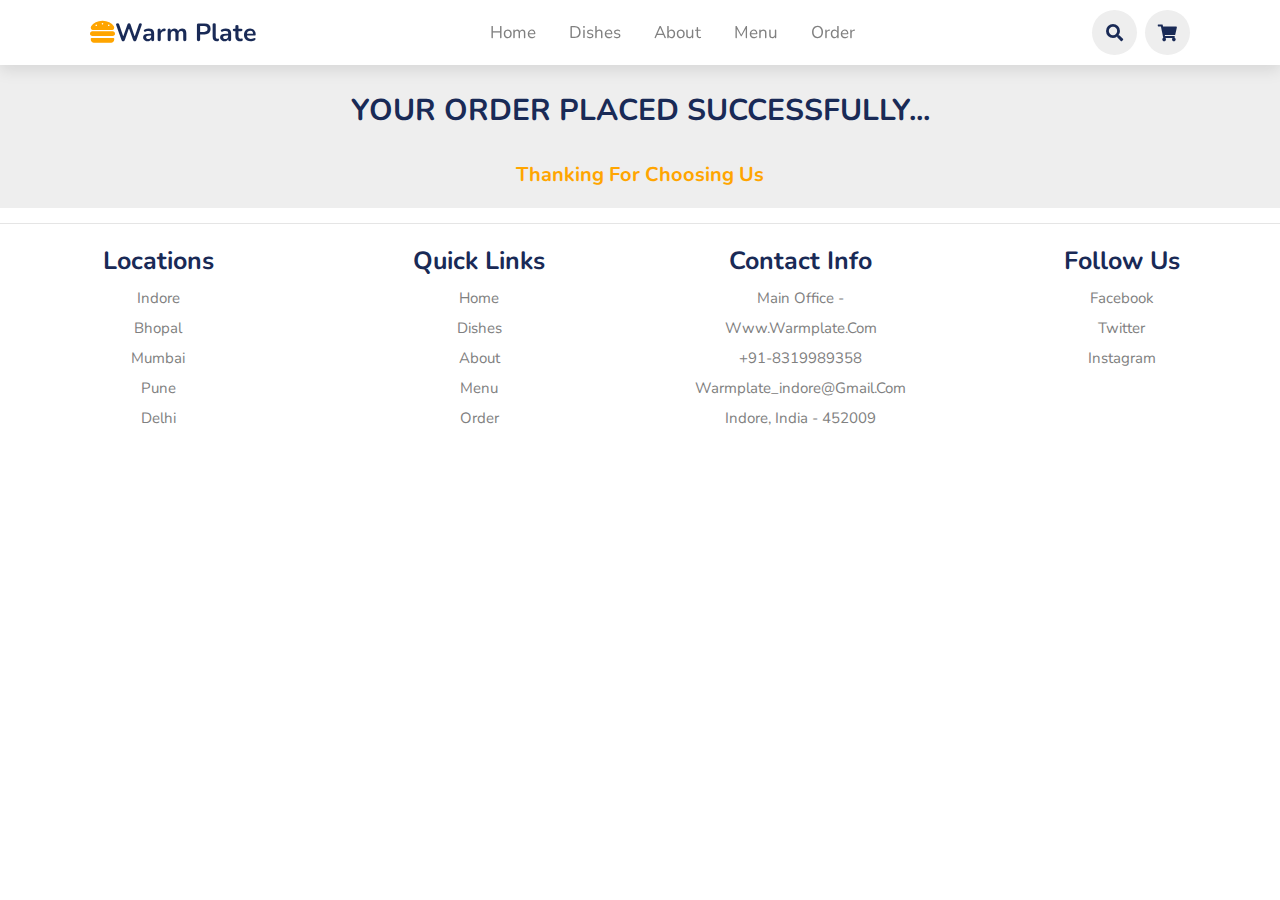
<file: Success.html>
<!DOCTYPE html>
<html lang="en">
<head>
    <meta charset="UTF-8">
    <meta http-equiv="X-UA-Compatible" content="IE=edge">
    <meta name="viewport" content="width=device-width, initial-scale=1.0">
    <title>Order Page</title>

    <link rel="stylesheet" href="https://unpkg.com/swiper/swiper-bundle.min.css" />
    <link rel="stylesheet" href="https://cdnjs.cloudflare.com/ajax/libs/font-awesome/5.15.3/css/all.min.css">
    <link rel="stylesheet" href="Css/style.css">

</head>
<body>

<header>

    <a href="index.html" class="logo"><i class="fas fa-hamburger"></i>Warm Plate</a>

    <nav class="navbar">
        <a href="index.html">home</a>
        <a href="dishesh.html">dishes</a>
        <a href="about.html">about</a>
        <a href="menu.html">menu</a>
        <a href="order.html">order</a>
    </nav>

    <div class="icons">
        <i class="fas fa-bars" id="menu-bars"></i> 
        <i class="fas fa-search" id="search-icon" onclick="search()"></i>
        <a href="order.html" class="fas fa-shopping-cart"></a>
    </div>

</header>
<section class="order" id="order">
    <br><br><br><br> <br>
<h1 class="heading">Your order placed successfully...</h1>
<h2 class="sub-heading">Thanking for choosing us</h2>
</section>
<section class="footer">

    <div class="box-container">

        <div class="box">
            <h3>locations</h3>
            <a href="#">Indore</a>
            <a href="#">Bhopal</a>
            <a href="#">Mumbai</a>
            <a href="#">Pune</a>
            <a href="#">Delhi</a>
        </div>

        <div class="box">
            <h3>quick links</h3>
            <a href="index.html">home</a>
            <a href="dishesh.html">dishes</a>
            <a href="about.html">about</a>
            <a href="menu.html">menu</a>
            <a href="order.html">order</a>
        </div>

        <div class="box">
            <h3>contact info</h3>
            <a href="#">Main Office -</a>
            <a href="#">www.warmplate.com</a>
            <a href="#">+91-8319989358</a>
            <a href="#">warmplate_indore@gmail.com</a>
            <a href="#">Indore, india - 452009</a>
        </div>

        <div class="box">
            <h3>follow us</h3>
            <a href="#">facebook</a>
            <a href="#">twitter</a>
            <a href="#">instagram</a>
        </div>

    </div>

</section>

<script src="https://unpkg.com/swiper/swiper-bundle.min.js"></script>
<script src="JavaScript/script.js"></script>

</body>
</html>
</file>
<file: Css/style.css>
@import url('https://fonts.googleapis.com/css2?family=Nunito:wght@200;300;400;600;700&display=swap');

:root{
    --green:#27ae60;
    --black:#192a56;
    --light-color:#666;
    --box-shadow:0 .5rem 1.5rem rgba(0,0,0,.1);
}

*{
    font-family: 'Nunito', sans-serif;
    margin:0; padding:0;
    box-sizing: border-box;
    text-decoration: none;
    outline: none; border:none;
    text-transform: capitalize;
    transition: all .2s linear;
}

html{
    font-size: 62.5%;
    overflow-x: hidden;
    scroll-padding-top: 5.5rem;
    scroll-behavior: smooth;
}

section{
    padding:2rem 9%;
}

section:nth-child(even){
    background:#eee;
}

.sub-heading{
    text-align: center;
    color: orange;
    font-size: 2rem;
    padding-top: 1rem;
}

.heading{
    text-align: center;
    color:#192a56;
    font-size: 3rem;
    padding-bottom: 2rem;
    text-transform: uppercase;
}

.btn{
    margin-top: 1rem;
    display: inline-block;
    font-size: 1.7rem;
    color:#fff;
    background: #192a56;
    border-radius: .5rem;
    cursor: pointer;
    padding:.8rem 3rem;
}

.btn:hover{
    background: orange;
    letter-spacing: .1rem;
}

header{
    position: fixed;
    top:0; left: 0; right:0;
    background: #fff;
    padding:1rem 7%;
    display: flex;
    align-items: center;
    justify-content: space-between;
    z-index: 1000;
    box-shadow: var(--box-shadow);
}

header .logo{
    color:#192a56;
    font-size: 2.5rem;
    font-weight: bolder;
}

header .logo i{
    color:orange;
}

header .navbar a{
    font-size: 1.7rem;
    border-radius: .5rem;
    padding:.5rem 1.5rem;
    color:gray;
}

header .navbar a.active,
header .navbar a:hover{
    color:#fff;
    background: orange;
}

header .icons i,
header .icons a{
    cursor: pointer;
    margin-left: .5rem;
    height:4.5rem;
    line-height: 4.5rem;
    width:4.5rem;
    text-align: center;
    font-size: 1.7rem;
    color:#192a56;;
    border-radius: 50%;
    background: #eee;
}

header .icons i:hover,
header .icons a:hover{
    color:#fff;
    background: #192a56;
    transform: rotate(360deg);
}

header .icons #menu-bars{
    display: none;
}

#search-form{
    position: fixed;
    top:-110%; left:0; 
    height:100%; width:100%;
    z-index: 1004;
    background:rgba(0,0,0,.8);
    display: flex;
    align-items: center;
    justify-content: center;
    padding:0 1rem;
}

#search-form.active{
    top:0;
}

#search-form #search-box{
    width:50rem;
    border-bottom: .1rem solid #fff;
    padding:1rem 0;
    color:#fff;
    font-size: 3rem;
    text-transform: none;
    background:none;
}

#search-form #search-box::placeholder{
    color:#eee;
}

#search-form #search-box::-webkit-search-cancel-button{
    -webkit-appearance: none;
}

#search-form label{
    color:#fff;
    cursor:pointer;
    font-size: 3rem;
}

#search-form label:hover{
    color:orange;
}

#search-form #close{
    position: absolute;
    color:#fff;
    cursor: pointer;
    top: 2rem; right:3rem;
    font-size: 5rem;
}

.home .home-slider .slide{
    display: flex;
    align-items: center;
    flex-wrap: wrap;
    gap:2rem; 
    padding-top: 9rem;
}

.home .home-slider .slide .content{
    flex:1 1 45rem;
}

.home .home-slider .slide .image{
    flex:1 1 45rem;
}

.home .home-slider .slide .image img{
    width: 100%;
}

.home .home-slider .slide .content span{
    color:orange;
    font-size: 2.5rem;
}

.home .home-slider .slide .content h3{
    color:#192a56;;
    font-size: 7rem;
}

.home .home-slider .slide .content p{
    color:gray;
    font-size: 2.2rem;
    padding:.5rem 0;
    line-height: 1.5;
}

.swiper-pagination-bullet-active{
    background:orange;
}

.dishes .box-container{
    display: grid;
    grid-template-columns: repeat(auto-fit, minmax(28rem, 1fr));
    gap:1.5rem;
}

.dishes .box-container .box{
    padding:2.5rem;
    background:#fff;
    border-radius: .5rem;
    border:.1rem solid rgba(0,0,0,.2);
    box-shadow: var(--box-shadow);
    position: relative;
    overflow: hidden;
    text-align: center;
}

/* .dishes .box-container .box .fa-heart,
.dishes .box-container .box .fa-eye{
    position: absolute;
    top:1.5rem;
    background:#eee;
    border-radius: 50%;
    height: 5rem;
    width:5rem;
    line-height: 5rem;
    font-size: 2rem;
    color:#192a56;;
}

.dishes .box-container .box .fa-heart:hover,
.dishes .box-container .box .fa-eye:hover{
    background:orange;
    color:#fff;
}

.dishes .box-container .box .fa-heart{
    right:-15rem;
}

.dishes .box-container .box .fa-eye{
    left:-15rem;
}

.dishes .box-container .box:hover .fa-heart{
    right:1.5rem;
}

.dishes .box-container .box:hover .fa-eye{
    left:1.5rem;
} */

.dishes .box-container .box img{
    height:17rem;
    margin:1rem 0;
}

.dishes .box-container .box h3{
    color:#192a56;;
    font-size: 2.5rem;
}

.dishes .box-container .box .stars{
    padding:1rem 0;
}

.dishes .box-container .box .stars i{
    font-size: 1.7rem;
    color:orange;
}

.dishes .box-container .box span{
    color:orange;
    font-weight: bolder;
    margin-right: 1rem;
    font-size: 2.5rem;
}

.about .row{
    display: flex;
    flex-wrap: wrap;
    gap:1.5rem;
    align-items: center;
}

.about .row .image{
    flex:1 1 45rem;
}

.about .row .image img{ 
    width: 100%;
}

.about .row .content{
    flex:1 1 45rem;
}

.about .row .content h3{
    color:#192a56;;
    font-size: 4rem;
    padding:.5rem 0;
}

.about .row .content p{
    color:gray;
    font-size: 1.5rem;
    padding:.5rem 0;
    line-height: 2;
}

.about .row .content .icons-container{
    display: flex;
    gap:1rem;
    flex-wrap: wrap;
    padding:1rem 0;
    margin-top: .5rem;
}

.about .row .content .icons-container .icons{
    background:#eee;
    border-radius: .5rem;
    border:.1rem solid rgba(0,0,0,.2);
    display: flex;
    align-items: center;
    justify-content: center;
    gap:1rem;
    flex:1 1 17rem;
    padding:1.5rem 1rem;
}

.about .row .content .icons-container .icons i{
    font-size: 2.5rem;
    color:orange;
}

.about .row .content .icons-container .icons span{
    font-size: 1.5rem;
    color:#192a56;;
}

.menu .box-container{
    display: grid;
    grid-template-columns: repeat(auto-fit, minmax(30rem, 1fr));
    gap:1.5rem;
}

.menu .box-container .box{
    background: #fff;
    border:.1rem solid rgba(0,0,0,.2);
    border-radius: .5rem;
    box-shadow: var(--box-shadow);    
}

.menu .box-container .box .image{
    height: 25rem;
    width: 100%;
    padding:1.5rem;
    overflow: hidden;
    position: relative;
}

.menu .box-container .box .image img{
    height: 100%;
    width: 100%;
    border-radius: .5rem;
    object-fit: cover;
}

.menu .box-container .box .image .fa-heart{
    position: absolute;
    top:2.5rem; right: 2.5rem;
    height: 5rem;
    width: 5rem;
    line-height: 5rem;
    text-align: center;
    font-size: 2rem;
    background: #fff;
    border-radius: 50%;
    color:#192a56;;
}

.menu .box-container .box .image .fa-heart:hover{
    background-color: orange;
    color:#fff;
}

.menu .box-container .box .content{
    padding:2rem;
    padding-top: 0;
}

.menu .box-container .box .content .stars{
    padding-bottom: 1rem;
}

.menu .box-container .box .content .stars i{
   font-size: 1.7rem;
   color:orange;
}

.menu .box-container .box .content h3{
    color:#192a56;;
    font-size: 2.5rem;
}

.menu .box-container .box .content p{
    color: gray;
    font-size: 1.6rem;
    padding:.5rem 0;
    line-height: 1.5;
}

.menu .box-container .box .content .price{
    color:orange;
    margin-left: 1rem;
    font-size: 2.5rem;
}

.order form{
    max-width:90rem;
    border-radius: .5rem;
    box-shadow: var(--box-shadow);
    border:.1rem solid rgba(0,0,0,.2);
    background:#fff;
    padding:1.5rem;
    margin:0 auto;
}

.order form .inputBox{
    display: flex;
    flex-wrap: wrap;
    justify-content: space-between;
}

.order form .inputBox .input{
    width:49%;
}

.order form .inputBox .input span{
    display:block;
    padding:.5rem 0;
    font-size: 1.5rem;
    color:gray;
}

.order form .inputBox .input input,
.order form .inputBox .input textarea{
    background:#eee;
    border-radius: .5rem;
    padding:1rem;
    font-size: 1.6rem;
    color:#192a56;
    text-transform: none;
    margin-bottom: 1rem;
    width:100%;
}

.order form .inputBox .input input:focus,
.order form .inputBox .input textarea:focus{
    border:.1rem solid orange;
}

.order form .inputBox .input textarea{
    height:20rem;
    resize: none;
}

.order form .btn{
    margin-top: 0;
}

#error1,#error2,#error3,#error4,#error5,#error6,#error7{
    color: orangered;
}

.footer .box-container{
    display: grid;
    grid-template-columns: repeat(auto-fit, minmax(25rem, 1fr));
    gap:1.5rem;
}

.footer .box-container .box h3{
    padding:.5rem 0;
    font-size: 2.5rem;
    color:#192a56;
}

.footer .box-container .box a{
    display: block;
    padding:.5rem 0;
    font-size: 1.5rem;
    color:gray;
}

.footer .box-container .box a:hover{
    color:orange;
    text-decoration: underline;
}

.footer{
    text-align: center;
    border-top: .1rem solid rgba(0,0,0,.1);
    font-size: 2rem;
    color:#192a56;
    padding:.5rem;
    padding-top: 1.5rem;
    margin-top: 1.5rem;
}

@media (max-width:991px){

    html{
        font-size: 55%;
    }
    
    header{
        padding:1rem 2rem;
    }

    section{
        padding:2rem;
    }


}

@media (max-width:768px){

    header .icons #menu-bars{
        display: inline-block;
    }

    header .navbar{
        position: absolute;
        top:100%; left:0; right:0;
        background:#fff;
        border-top: .1rem solid rgba(0,0,0,.2);
        border-bottom: .1rem solid rgba(0,0,0,.2);
        padding:1rem;
        clip-path: polygon(0 0, 100% 0, 100% 0, 0 0);
    }

    header .navbar.active{
        clip-path: polygon(0 0, 100% 0, 100% 100%, 0% 100%);
    }

    header .navbar a{
        display: block;
        padding:1.5rem;
        margin:1rem;
        font-size: 2rem;
        background:#eee;
    }

    #search-form #search-box{
        width:90%;
        margin:0 1rem;
    }

    .home .home-slider .slide .content h3{
        font-size: 5rem;
    }

}

@media (max-width:450px){

    html{
        font-size: 50%;
    }

    .dishes .box-container .box img{
        height:auto;
        width: 100%;
    }

    .order form .inputBox .input{
        width:100%;
    }

}
</file>
